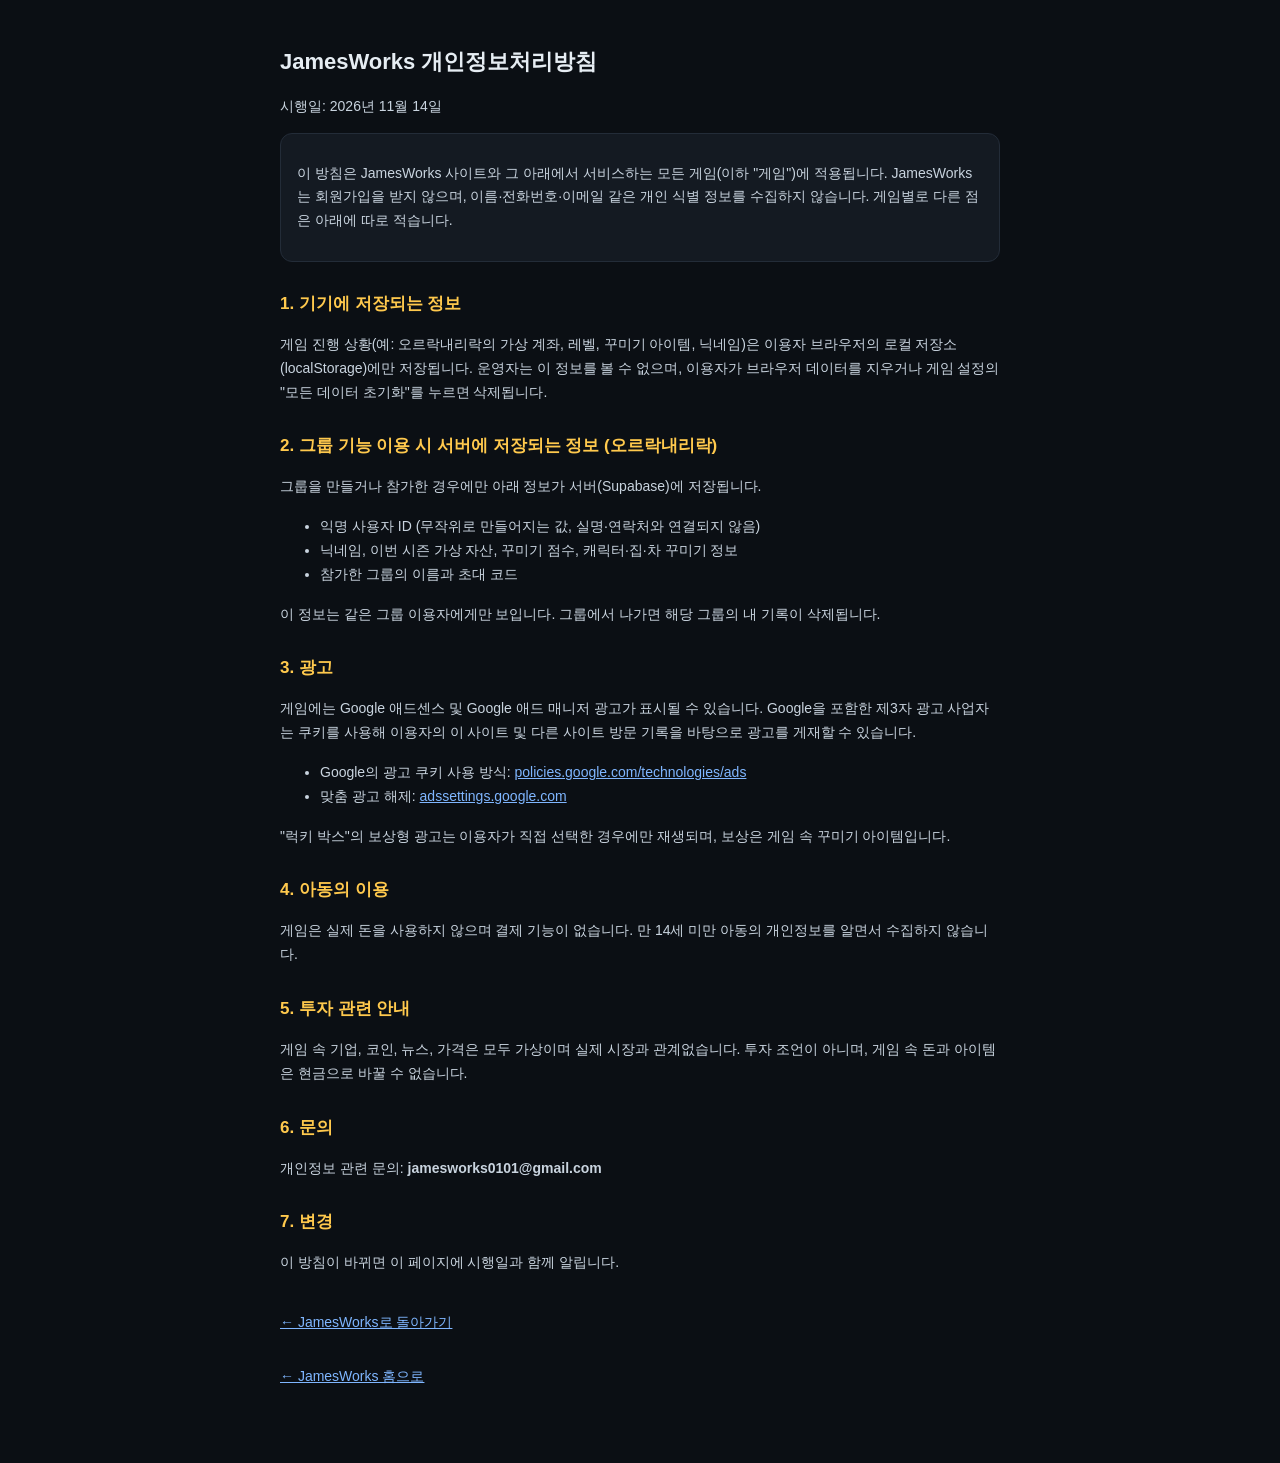
<file: privacy.html>
<!DOCTYPE html>
<html lang="ko">
<head>
<meta charset="utf-8">
<meta name="viewport" content="width=device-width,initial-scale=1">
<title>개인정보처리방침 - JamesWorks</title>
<style>
body{margin:0;background:#0b0f14;color:#e6edf3;font-family:-apple-system,"Apple SD Gothic Neo","Noto Sans KR",sans-serif;line-height:1.7}
main{max-width:720px;margin:0 auto;padding:28px 18px 60px}
h1{font-size:22px}h2{font-size:17px;margin-top:28px;color:#ffc94d}
p,li{font-size:14px;color:#c9d4df}a{color:#7fb6ff}
.box{background:#141a22;border:1px solid #232c38;border-radius:12px;padding:14px 16px}
</style>
</head>
<body><main>
<h1>JamesWorks 개인정보처리방침</h1>
<p>시행일: 2026년 11월 14일</p>

<div class="box"><p>이 방침은 JamesWorks 사이트와 그 아래에서 서비스하는 모든 게임(이하 "게임")에 적용됩니다. JamesWorks는 회원가입을 받지 않으며, 이름·전화번호·이메일 같은 개인 식별 정보를 수집하지 않습니다. 게임별로 다른 점은 아래에 따로 적습니다.</p></div>

<h2>1. 기기에 저장되는 정보</h2>
<p>게임 진행 상황(예: 오르락내리락의 가상 계좌, 레벨, 꾸미기 아이템, 닉네임)은 이용자 브라우저의 로컬 저장소(localStorage)에만 저장됩니다. 운영자는 이 정보를 볼 수 없으며, 이용자가 브라우저 데이터를 지우거나 게임 설정의 "모든 데이터 초기화"를 누르면 삭제됩니다.</p>

<h2>2. 그룹 기능 이용 시 서버에 저장되는 정보 (오르락내리락)</h2>
<p>그룹을 만들거나 참가한 경우에만 아래 정보가 서버(Supabase)에 저장됩니다.</p>
<ul>
<li>익명 사용자 ID (무작위로 만들어지는 값, 실명·연락처와 연결되지 않음)</li>
<li>닉네임, 이번 시즌 가상 자산, 꾸미기 점수, 캐릭터·집·차 꾸미기 정보</li>
<li>참가한 그룹의 이름과 초대 코드</li>
</ul>
<p>이 정보는 같은 그룹 이용자에게만 보입니다. 그룹에서 나가면 해당 그룹의 내 기록이 삭제됩니다.</p>

<h2>3. 광고</h2>
<p>게임에는 Google 애드센스 및 Google 애드 매니저 광고가 표시될 수 있습니다. Google을 포함한 제3자 광고 사업자는 쿠키를 사용해 이용자의 이 사이트 및 다른 사이트 방문 기록을 바탕으로 광고를 게재할 수 있습니다.</p>
<ul>
<li>Google의 광고 쿠키 사용 방식: <a href="https://policies.google.com/technologies/ads" target="_blank" rel="noopener">policies.google.com/technologies/ads</a></li>
<li>맞춤 광고 해제: <a href="https://adssettings.google.com" target="_blank" rel="noopener">adssettings.google.com</a></li>
</ul>
<p>"럭키 박스"의 보상형 광고는 이용자가 직접 선택한 경우에만 재생되며, 보상은 게임 속 꾸미기 아이템입니다.</p>

<h2>4. 아동의 이용</h2>
<p>게임은 실제 돈을 사용하지 않으며 결제 기능이 없습니다. 만 14세 미만 아동의 개인정보를 알면서 수집하지 않습니다.</p>

<h2>5. 투자 관련 안내</h2>
<p>게임 속 기업, 코인, 뉴스, 가격은 모두 가상이며 실제 시장과 관계없습니다. 투자 조언이 아니며, 게임 속 돈과 아이템은 현금으로 바꿀 수 없습니다.</p>

<h2>6. 문의</h2>
<p>개인정보 관련 문의: <b>jamesworks0101@gmail.com</b></p>

<h2>7. 변경</h2>
<p>이 방침이 바뀌면 이 페이지에 시행일과 함께 알립니다.</p>

<p style="margin-top:36px"><a href="./">← JamesWorks로 돌아가기</a></p>
<p style="margin-top:30px"><a href="/">← JamesWorks 홈으로</a></p>
</main></body>
</html>
</file>
